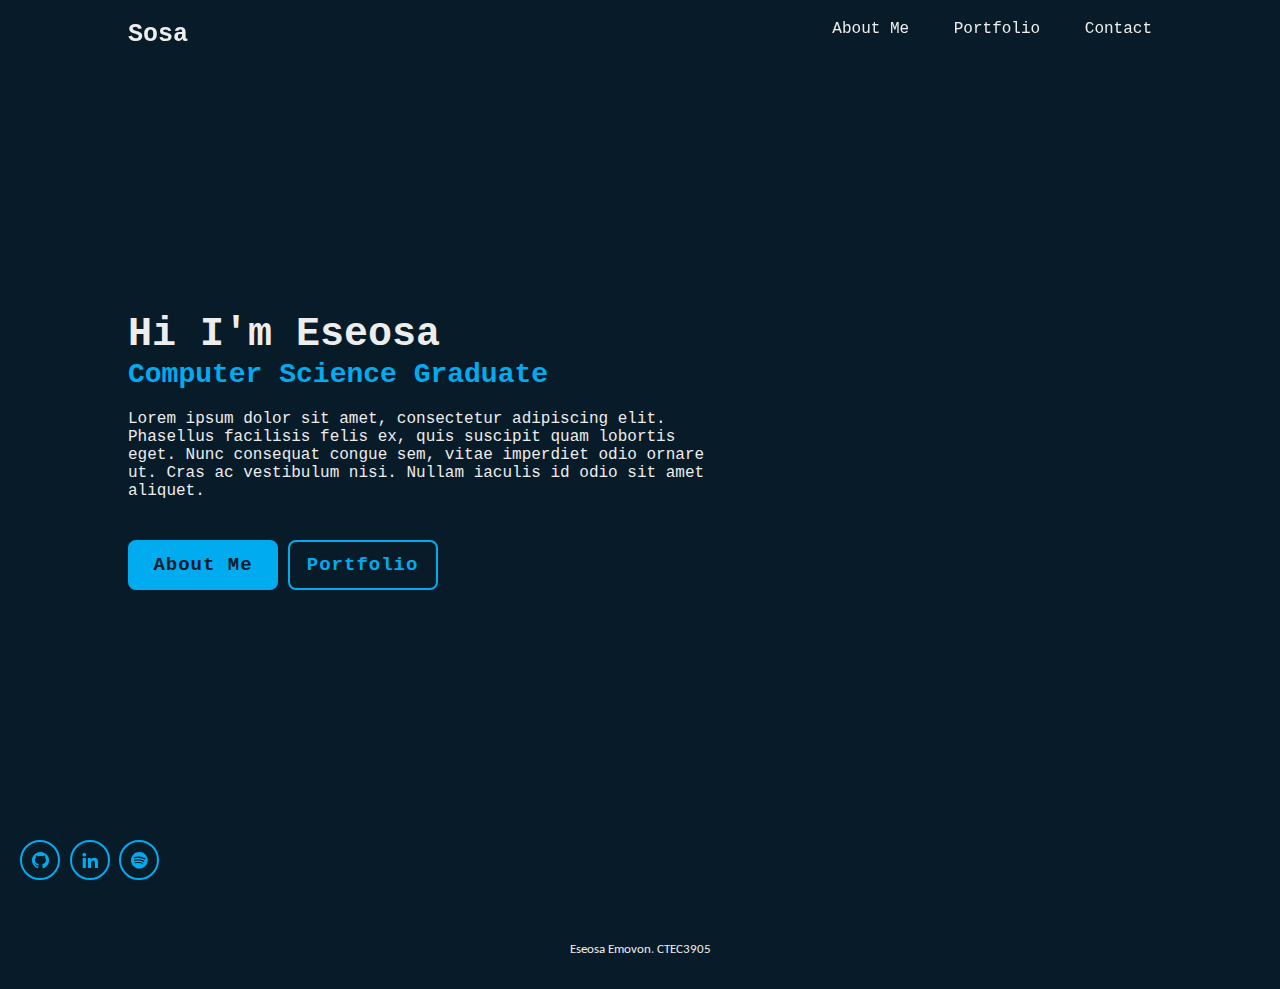
<file: Website/index.html>
<!DOCTYPE html>
<html>
  <head lang="en">
    <meta charset="utf-8" />
    <meta http-equiv="X-UA-Compatible" content="IE=edge" />
    <title>Home Page</title>
    <meta name="viewport" content="width=device-width, initial-scale=1" />
    <link
      rel="stylesheet"
      type="text/css"
      media="screen"
      href="css/style.css"
    />
    <link
      href="https://unpkg.com/boxicons@2.1.4/css/boxicons.min.css"
      rel="stylesheet"
    />
    <script src="js/scripts.js"></script>
  </head>
  <body>
    <header class="header">
      <a href="index.html" class="logo">Sosa</a>

      <nav class="navbar">
        <a href="profile.html">About Me</a>
        <a href="portfolio.html">Portfolio</a>
        <a href="contact.html">Contact</a>
      </nav>
    </header>

    <section class="home">
      <div class="home-content">
        <h1>Hi I'm Eseosa</h1>
        <h3>Computer Science Graduate</h3>
        <p>
          Lorem ipsum dolor sit amet, consectetur adipiscing elit. Phasellus
          facilisis felis ex, quis suscipit quam lobortis eget. Nunc consequat
          congue sem, vitae imperdiet odio ornare ut. Cras ac vestibulum nisi.
          Nullam iaculis id odio sit amet aliquet.
        </p>
        <div class="btn-box">
          <a href="profile.html">About Me</a>
          <a href="#">Portfolio</a>
        </div>
      </div>
    </section>
    <footer class="footer container">
      <div class="home-sci">
        <a href="#"><i class="bx bxl-github"></i></a>
        <a href="#"><i class="bx bxl-linkedin"></i></a>
        <a href="#"><i class="bx bxl-spotify"></i></a>
      </div>
      <span class="footer-copy">Eseosa Emovon. CTEC3905</span>
    </footer>
  </body>
  <script src="js/tabs.js"></script>
</html>
</file>
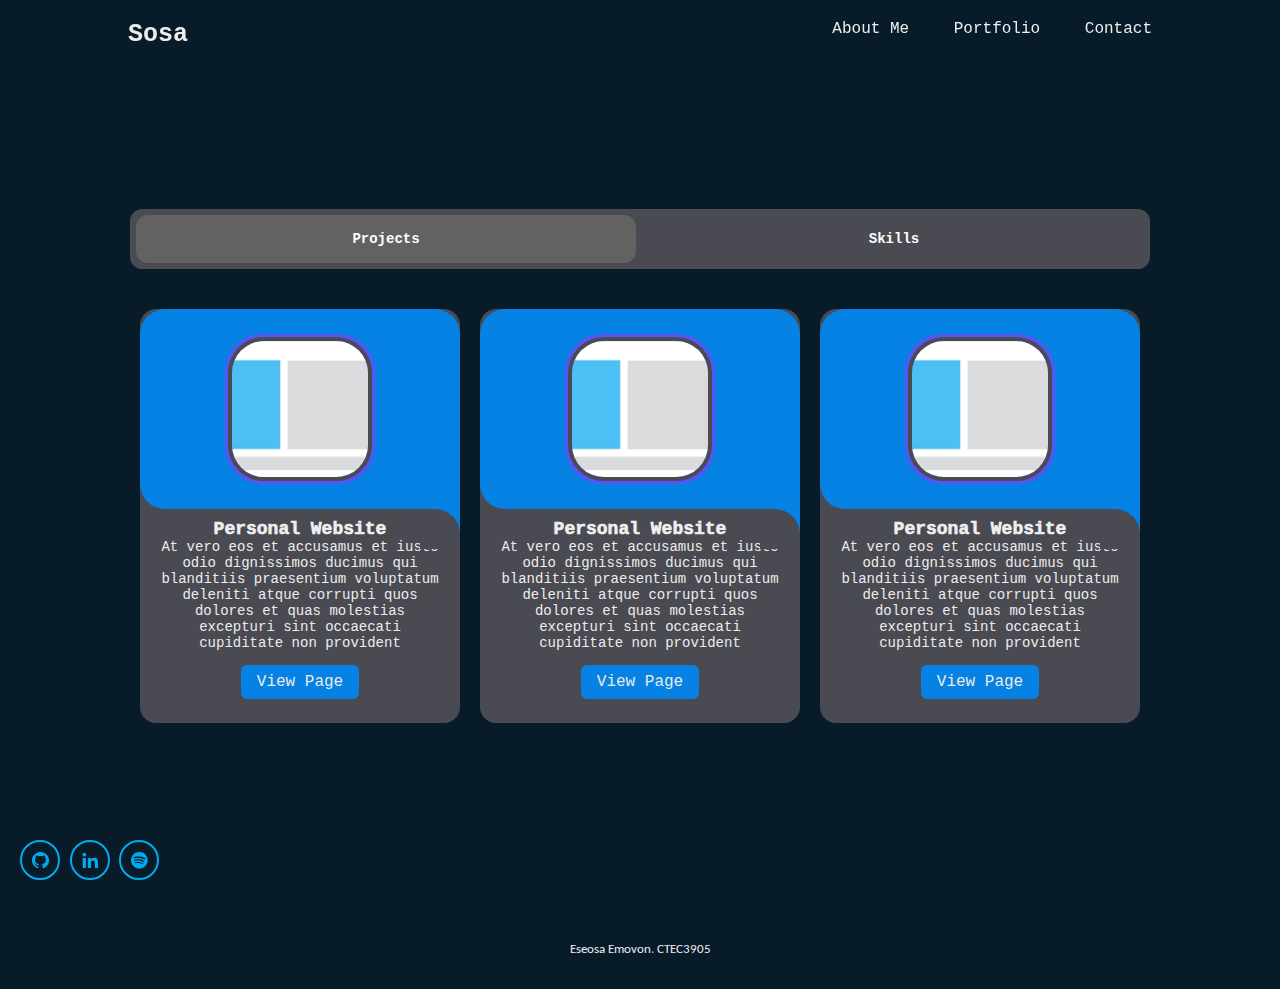
<file: Website/portfolio.html>
<!DOCTYPE html>
<html>
  <head lang="en">
    <meta charset="utf-8" />
    <meta http-equiv="X-UA-Compatible" content="IE=edge" />
    <meta name="viewport" content="width=device-width, initial-scale=1" />
    <title>Portfolio</title>

    <link
      rel="stylesheet"
      type="text/css"
      media="screen"
      href="css/style.css"
    />
    <link
      href="https://unpkg.com/boxicons@2.1.4/css/boxicons.min.css"
      rel="stylesheet"
    />
  </head>
  <body>
    <header class="header">
      <a href="index.html" class="logo">Sosa</a>

      <nav class="navbar">
        <a href="profile.html">About Me</a>
        <a href="portfolio.html">Portfolio</a>
        <a href="contact.html">Contact</a>
      </nav>
    </header>

    <main class="whole">
      <section class="filters container">
        <!-- Filter Tabs -->
        <ul class="filter-content">
          <button
            class="filter-button filter-tab-active"
            data-target="#projects"
          >
            Projects
          </button>

          <button class="filter-button" data-target="#skills">Skills</button>
        </ul>

        <div class="filter-sections">
          <!-- Projects -->
          <div
            class="projects-content grid filters-active"
            data-content
            id="projects"
          >
            <article class="projects-card">
              <div class="image-content">
                <span class="overlay"></span>
                <div class="card-image">
                  <img src="images/web.jpg" alt="" class="card-img" />
                </div>
              </div>
              <div class="card-content">
                <h2 class="name">Personal Website</h2>
                <p class="description">
                  At vero eos et accusamus et iusto odio dignissimos ducimus qui
                  blanditiis praesentium voluptatum deleniti atque corrupti quos
                  dolores et quas molestias excepturi sint occaecati cupiditate
                  non provident
                </p>
                <button class="portfolio-btn">View Page</button>
              </div>
            </article>
            <article class="projects-card">
              <div class="image-content">
                <span class="overlay"></span>
                <div class="card-image">
                  <img src="images/web.jpg" alt="" class="card-img" />
                </div>
              </div>
              <div class="card-content">
                <h2 class="name">Personal Website</h2>
                <p class="description">
                  At vero eos et accusamus et iusto odio dignissimos ducimus qui
                  blanditiis praesentium voluptatum deleniti atque corrupti quos
                  dolores et quas molestias excepturi sint occaecati cupiditate
                  non provident
                </p>
                <button class="portfolio-btn">View Page</button>
              </div>
            </article>
            <article class="projects-card">
              <div class="image-content">
                <span class="overlay"></span>
                <div class="card-image">
                  <img src="images/web.jpg" alt="" class="card-img" />
                </div>
              </div>
              <div class="card-content">
                <h2 class="name">Personal Website</h2>
                <p class="description">
                  At vero eos et accusamus et iusto odio dignissimos ducimus qui
                  blanditiis praesentium voluptatum deleniti atque corrupti quos
                  dolores et quas molestias excepturi sint occaecati cupiditate
                  non provident
                </p>
                <button class="portfolio-btn">View Page</button>
              </div>
            </article>
          </div>

          <!-- Skills -->
          <div class="skills-content grid" data-content id="skills">
            <div class="skills-area">
              <h3 class="skills-title">Frontend Developer</h3>

              <div class="skills-box">
                <div class="skills-group">
                  <div class="skills-data">
                    <i class="bx bx-check-circle"></i>
                    <div>
                      <h3 class="skills-name">HTML</h3>
                      <span class="skills-level">Intermediate</span>
                    </div>
                  </div>

                  <div class="skills-data">
                    <i class="bx bx-check-circle"></i>
                    <div>
                      <h3 class="skills-name">CSS</h3>
                      <span class="skills-level">Intermediate</span>
                    </div>
                  </div>

                  <div class="skills-data">
                    <i class="bx bx-check-circle"></i>
                    <div>
                      <h3 class="skills-name">JavaScript</h3>
                      <span class="skills-level">Basic</span>
                    </div>
                  </div>
                </div>
                <div class="skills-group">
                  <div class="skills-data">
                    <i class="bx bx-check-circle"></i>
                    <div>
                      <h3 class="skills-name">React</h3>
                      <span class="skills-level">Basic</span>
                    </div>
                  </div>
                  <div class="skills-data">
                    <i class="bx bx-check-circle"></i>
                    <div>
                      <h3 class="skills-name">BootStrap</h3>
                      <span class="skills-level">Basic</span>
                    </div>
                  </div>
                  <div class="skills-data">
                    <i class="bx bx-check-circle"></i>
                    <div>
                      <h3 class="skills-name">Git</h3>
                      <span class="skills-level">Intermediate</span>
                    </div>
                  </div>
                </div>
              </div>
            </div>

            <div class="skills-area">
              <h3 class="skills-title">Backend Developer</h3>

              <div class="skills-box">
                <div class="skills-group">
                  <div class="skills-data">
                    <i class="bx bx-check-circle"></i>
                    <div>
                      <h3 class="skills-name">PHP</h3>
                      <span class="skills-level">Basic</span>
                    </div>
                  </div>

                  <div class="skills-data">
                    <i class="bx bx-check-circle"></i>
                    <div>
                      <h3 class="skills-name">MySQL</h3>
                      <span class="skills-level">Intermediate</span>
                    </div>
                  </div>

                  <div class="skills-data">
                    <i class="bx bx-check-circle"></i>
                    <div>
                      <h3 class="skills-name">Python</h3>
                      <span class="skills-level">Basic</span>
                    </div>
                  </div>
                </div>
                <div class="skills-group">
                  <div class="skills-data">
                    <i class="bx bx-check-circle"></i>
                    <div>
                      <h3 class="skills-name">NodeJS</h3>
                      <span class="skills-level">Basic</span>
                    </div>
                  </div>
                  <div class="skills-data">
                    <i class="bx bx-check-circle"></i>
                    <div>
                      <h3 class="skills-name">MongoDB</h3>
                      <span class="skills-level">Basic</span>
                    </div>
                  </div>
                  <div class="skills-data">
                    <i class="bx bx-check-circle"></i>
                    <div>
                      <h3 class="skills-name">MongoDB</h3>
                      <span class="skills-level">Basic</span>
                    </div>
                  </div>
                </div>
              </div>
            </div>
          </div>
        </div>
      </section>
    </main>

    <footer class="footer container">
      <div class="home-sci">
        <a href="#"><i class="bx bxl-github"></i></a>
        <a href="#"><i class="bx bxl-linkedin"></i></a>
        <a href="#"><i class="bx bxl-spotify"></i></a>
      </div>
      <span class="footer-copy">Eseosa Emovon. CTEC3905</span>
    </footer>
  </body>
  <script src="js/tabs.js"></script>
</html>
</file>
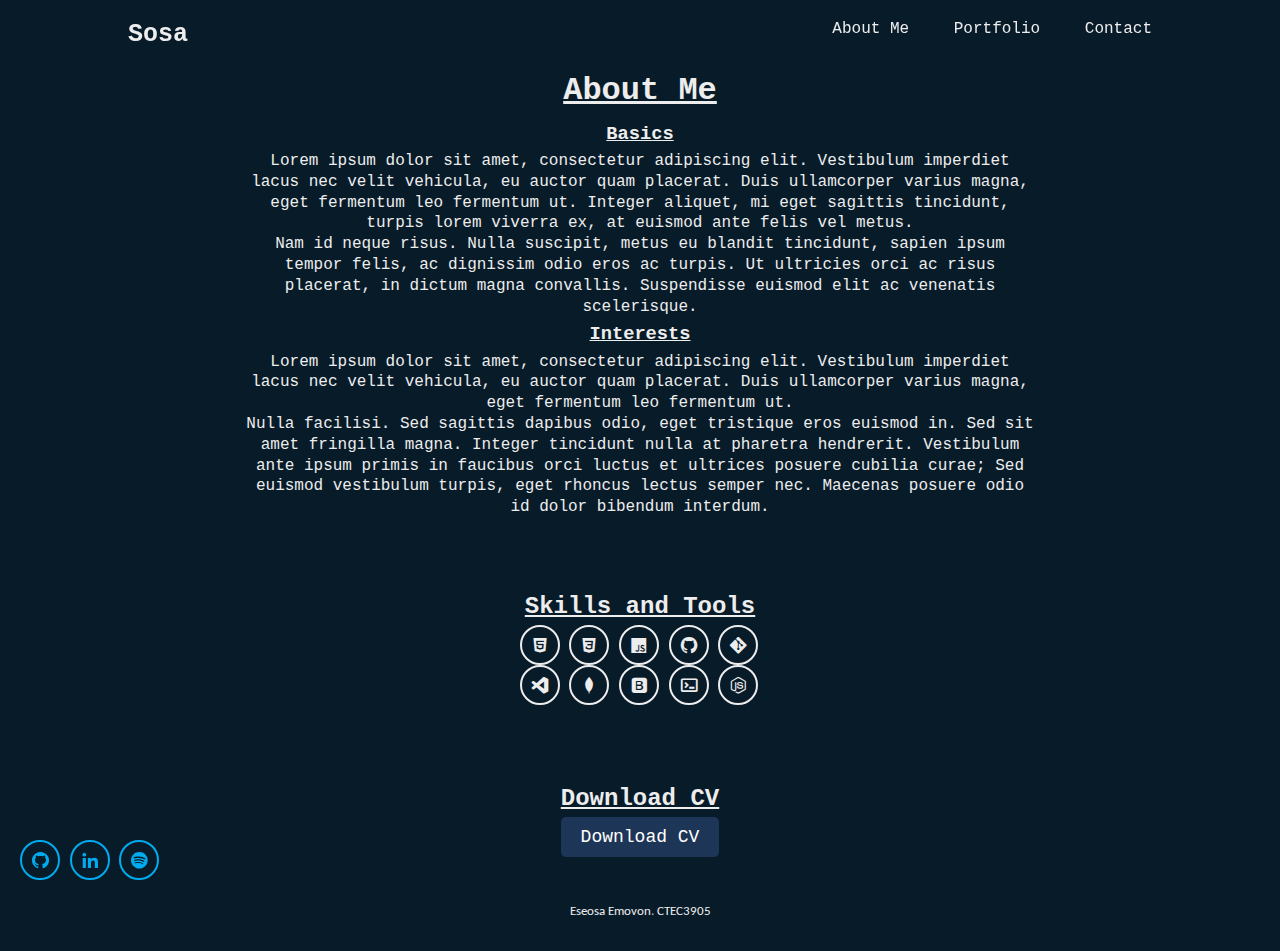
<file: Website/profile.html>
<!DOCTYPE html>
<html lang="en">
  <head>
    <meta charset="utf-8" />
    <meta http-equiv="X-UA-Compatible" content="IE=edge" />
    <title>About Me Page</title>
    <meta name="viewport" content="width=device-width, initial-scale=1.0" />
    <link
      rel="stylesheet"
      type="text/css"
      media="screen"
      href="css/style.css"
    />
    <link
      href="https://unpkg.com/boxicons@2.1.4/css/boxicons.min.css"
      rel="stylesheet"
    />
  </head>
  <body>
    <header class="header">
      <a href="index.html" class="logo">Sosa</a>
      <nav id="menu">
        <a href="profile.html">About Me</a>
        <a href="portfolio.html">Portfolio</a>
        <a href="contact.html">Contact</a>
      </nav>
    </header>

    <main id="main">
      <article class="article">
        <h1 class="article-title">About Me</h1>
        <h3 id="basics">Basics</h3>
        <div class="intro-content">
          <p>
            Lorem ipsum dolor sit amet, consectetur adipiscing elit. Vestibulum
            imperdiet lacus nec velit vehicula, eu auctor quam placerat. Duis
            ullamcorper varius magna, eget fermentum leo fermentum ut. Integer
            aliquet, mi eget sagittis tincidunt, turpis lorem viverra ex, at
            euismod ante felis vel metus.
          </p>
          <p>
            Nam id neque risus. Nulla suscipit, metus eu blandit tincidunt,
            sapien ipsum tempor felis, ac dignissim odio eros ac turpis. Ut
            ultricies orci ac risus placerat, in dictum magna convallis.
            Suspendisse euismod elit ac venenatis scelerisque.
          </p>
          <h3 id="school">Interests</h3>
          <p>
            Lorem ipsum dolor sit amet, consectetur adipiscing elit. Vestibulum
            imperdiet lacus nec velit vehicula, eu auctor quam placerat. Duis
            ullamcorper varius magna, eget fermentum leo fermentum ut.
          </p>
          <p>
            Nulla facilisi. Sed sagittis dapibus odio, eget tristique eros
            euismod in. Sed sit amet fringilla magna. Integer tincidunt nulla at
            pharetra hendrerit. Vestibulum ante ipsum primis in faucibus orci
            luctus et ultrices posuere cubilia curae; Sed euismod vestibulum
            turpis, eget rhoncus lectus semper nec. Maecenas posuere odio id
            dolor bibendum interdum.
          </p>
        </div>
      </article>

      <section class="skills">
        <h2>Skills and Tools</h2>
        <div class="logos">
          <a href="#"><i class="bx bxl-html5"></i></a>
          <a href="#"><i class="bx bxl-css3"></i></a>
          <a href="#"><i class="bx bxl-javascript"></i></a>
          <a href="#"><i class="bx bxl-github"></i></a>
          <a href="#"><i class="bx bxl-git"></i></a>
          <a href="#"><i class="bx bxl-visual-studio"></i></a>
          <a href="#"><i class="bx bxl-mongodb"></i></a>
          <a href="#"><i class="bx bxl-bootstrap"></i></a>
          <a href="#"><i class="bx bx-terminal"></i></a>
          <a href="#"><i class="bx bxl-nodejs"></i></a>
        </div>
      </section>

      <section class="github"></section>

      <section class="cv">
        <h2>Download CV</h2>
        <a href="assets/cv.pdf" download><button>Download CV</button></a>
      </section>
    </main>

    <footer class="footer container">
      <div class="home-sci">
        <a href="#"><i class="bx bxl-github"></i></a>
        <a href="#"><i class="bx bxl-linkedin"></i></a>
        <a href="#"><i class="bx bxl-spotify"></i></a>
      </div>
      <span class="footer-copy">Eseosa Emovon. CTEC3905</span>
    </footer>
  </body>
  <script src="js/github.js"></script>
  <script src="js/spotify.js"></script>
</html>

<!-- JS for github followers 

 <ul class="profile-stats">
          <li><strong>Followers:</strong> ${data.followers}</li>
          <li><strong>Following:</strong> ${data.following}</li>
          <li><strong>Repos:</strong> ${data.public_repos}</li>
        </ul>
      -->
</file>
<file: Website/css/style.css>
@import url("https://fonts.googleapis.com/css2?family=Carlito&display=swap");

@import url("https://fonts.googleapis.com/css2?family=Carlito&display=swap");
* {
  margin: 0;
  padding: 0;
  box-sizing: border-box;
  font-family: "Courier New", Courier, monospace;
}

body {
  background: #081b29;
  color: #ededed;
}

.footer-copy {
  display: block;
  margin: 2.5rem 0 2rem;
  text-align: center;
  font-size: smaller;
  font-family: "Carlito", sans-serif;
}

.header {
  position: fixed;
  top: 0;
  right: 0;
  width: 100%;
  padding: 20px 10%;
  display: flex;
  justify-content: space-between;
  z-index: 100;
}

.logo {
  font-size: 25px;
  color: #ededed;
  text-decoration: none;
  font-weight: 600;
}

nav a {
  font-size: 16px;
  color: #ededed;
  text-decoration: none;
  font-weight: 500;
  margin-left: 35px;
  transition: 0.3s;
}

nav a:hover {
  color: #00abf0;
}

/* Home Page CSS Styling */
.home {
  height: 100vh;
  display: flex;
  align-items: center;
  padding: 0 10%;
}

.home-content {
  max-width: 600px;
}

.home-content h1 {
  font-size: 40px;
  font-weight: 700;
  line-height: 1.2;
}

.home-content h3 {
  font-size: 28px;
  font-weight: 700;
  color: #00abf0;
}

.home-content p {
  font-size: 16px;
  margin: 20px 0 40px;
}

.home-content .btn-box {
  width: 345px;
  height: 50px;
}

.btn-box a {
  display: inline-flex;
  justify-content: center;
  align-items: center;
  width: 150px;
  height: 100%;
  background: #00abf0;
  border: 2px solid #00abf0;
  border-radius: 8px;
  font-size: 19px;
  color: #081b29;
  text-decoration: none;
  font-weight: 600;
  letter-spacing: 1px;
}

.btn-box a:nth-child(2) {
  background: transparent;
  color: #00abf0;
}

.home-sci {
  position: fixed;
  bottom: 20px;
  left: 20px;
  width: 170px;
  justify-content: space-between;
}

.home-sci a {
  position: relative;
  display: inline-flex;
  justify-content: center;
  align-items: center;
  width: 40px;
  height: 40px;
  background: transparent;
  border: 2px solid #00abf0;
  border-radius: 50%;
  font-size: 20px;
  color: #00abf0;
  text-decoration: none;
  z-index: 1;
  overflow: hidden;
  transition: 0.5s;
}

.home-sci a:hover {
  color: #081b29;
}
.home-sci a::before {
  content: "";
  position: absolute;
  top: 0;
  left: 0;
  width: 0;
  height: 100%;
  background: #00abf0;
  z-index: -1;
  transition: 0.5s;
}

.home-sci a:hover::before {
  width: 100%;
}

/* About Me Page CSS Styling  */
.article {
  position: relative;
  max-width: 800px;
  margin: 0 auto;
  margin-top: 60px;
  padding: 5px;

  line-height: 1.3;
  text-align: center;
}

.article h1,
.article h3,
.skills h2,
.cv {
  text-align: center;
  font-weight: 750;
  text-decoration: underline;
  padding: 5px;
}

.skills {
  position: relative;
  max-width: 800px;
  width: fit-content;
  margin: 0 auto;
  margin-top: 60px;
  padding: 5px;
}

.logos {
  position: absolute;
}

.logos a {
  position: relative;
  display: inline-flex;
  justify-content: center;
  align-items: center;
  width: 40px;
  height: 40px;
  background: transparent;
  border: 2px solid #ededed;
  border-radius: 50%;
  font-size: 20px;
  color: #ededed;
  text-decoration: none;
  z-index: 1;
  overflow: hidden;
  transition: 0.5s;
}

.contact-whole {
  min-height: 100vh;
  display: flex;
  justify-content: center;
  align-items: center;
}

.contact-section {
  width: 100%;
  display: flex;
  justify-content: center;
  align-items: center;
}

.contact-info {
  color: #ededed;
  max-width: 500px;

  line-height: 50px;
  padding-left: 50px;
  font-size: 18px;
}

.contact-info i {
  margin-right: 20px;
  font-size: 25px;
}

.contact-form {
  max-width: 700px;
  margin-right: 50px;
}

.contact-info,
.contact-form {
  flex: 1;
}

.contact-form h2 {
  color: #ededed;
  text-align: center;
  font-size: 35px;
  text-transform: uppercase;
  margin-bottom: 30px;
}

.contact-form .text-box {
  border: none;
  width: calc(50% - 10px);
  height: 50px;
  padding: 12px;
  font-size: 15px;
  border-radius: 5px;
  box-shadow: 0 1px 1px rgba(0, 0, 0, 0.1);
  margin-bottom: 20px;
  opacity: 0.9;
}

.contact-form .text-box:first-child {
  margin-right: 10px;
}

.contact-form textarea {
  border: none;
  width: 100%;
  padding: 12px;
  font-size: 15px;
  min-height: 200px;
  max-height: 400px;
  resize: vertical;
  border-radius: 5px;
  box-shadow: 0 1px 1px rgba(0, 0, 0, 0.1);
  margin-bottom: 20px;
  opacity: 0.9;
}

.contact-form .send-btn {
  float: right;
  background: #00abf0;
  color: #ebebeb;
  border: none;
  width: 120px;
  height: 40px;
  font-size: 15px;
  font-weight: 600;
  text-transform: uppercase;
  letter-spacing: 2px;
  border-radius: 5px;
  cursor: pointer;
  transition: 0.3s;
  transition-property: background;
}

.contact-form .send-btn:hover {
  background: #0582e3;
}

.contact-form label {
  display: block;
  margin-bottom: 10px;
}

.alert-success {
  display: none;
  z-index: 1;
  background: #d4edda;
  font-size: 18px;
  padding: 20px 40px;
  min-width: 420px;
  color: black;
  position: fixed;
  right: 0;
  top: 60px;
  border-left: 8px solid #3ad66e;
  border-radius: 4px;
}

.alert-error {
  display: none;
  z-index: 1;
  background: #fff3ca;
  font-size: 18px;
  padding: 20px 40px;
  min-width: 420px;
  color: black;
  position: fixed;
  right: 0;
  top: 60px;
  border-left: 8px solid #ffa502;
  border-radius: 4px;
}

.slide-container {
  max-width: 1120px;
  width: 100%;
  background-color: #6f6f6f;
  padding: 40px 0;
  border-radius: 5%;
}

.slide-content {
  margin: 0 40px;
}

.whole {
  min-height: 100vh;
  display: flex;
  align-items: center;
  justify-content: center;
  background-color: #081b29;
}

.name {
  font-size: 18px;
  font-weight: 1000;
}

.description {
  font-size: 14px;
  text-align: center;
}

.portfolio-btn {
  border: none;
  font-size: 16px;
  color: #ebebeb;
  padding: 8px 16px;
  background-color: #0582e3;
  border-radius: 6px;
  margin: 14px;
  cursor: pointer;
  transition: all 0.3s ease;
}

.portfolio-btn:hover {
  background: #7777f7;
}

.cv button {
  margin-top: 5px;
  background-color: #1d3557;
  color: #fff;
  padding: 10px 20px;
  border: none;
  border-radius: 5px;
  font-size: 18px;
  cursor: pointer;
  transition: background-color 0.3s ease;
}
.cv button:hover {
  background-color: #457b9d;
}

/* Github API profile styling on About Me Page */
.github {
  display: flex;
  justify-content: center;
  flex-direction: column;
  align-items: center;
  padding: 15vh;
  padding-bottom: 15px;
}

.profile-label {
  text-align: center;
  font-weight: 750;
  text-decoration: underline;
  padding: 5px;
  justify-content: center;
}

.profile-card {
  display: flex;
  flex-direction: row;
  align-items: center;
  justify-content: space-between;
  width: 450px;
  height: 200px;
  padding: 10px;
  border: 1px solid #ccc;
  border-radius: 10px;
  box-shadow: 0px 0px 10px rgba(0, 0, 0, 0.2);
  background-color: #575555;
  color: #fefcfc;
}

.profile-picture {
  width: 50px;
  height: 50px;
  margin-right: 10px;
  border-radius: 50%;
  object-fit: cover;
}

.profile-details {
  flex: 1;
}

.profile-name {
  font-size: 12px;
  font-weight: bold;
  margin-bottom: 5px;
}

.profile-bio {
  font-size: 10px;
  margin-bottom: 10px;
}

.profile-link {
  font-size: 10px;
  color: #007bff;
  text-decoration: none;
  margin-right: 5px;
}

.profile-link:hover {
  text-decoration: underline;
}

/* Filter button Projects page  */
.filter-content {
  position: relative;
  margin: 2rem 0 2.5rem;
  background-color: #4a4a52;
  padding: 0.375rem;
  border-radius: 0.75rem;
  display: flex;
  justify-content: space-between;
  column-gap: 0.5rem;
}

.filter-button {
  width: 100%;
  border: none;
  outline: none;
  padding: 1rem;
  color: #fefcfc;
  font-size: 14px;
  font-weight: 600;
  border-radius: 0.75rem;
  cursor: pointer;
  background-color: transparent;
  transition: 0.3s;
}

.filter-button:hover {
  background-color: #575555;
}

/* Project card styling project page */

.projects-card {
  width: 320px;
  border-radius: 1rem;
  background-color: #4a4a52;
  margin-bottom: 5%;
  flex: 1;
  margin: 0 10px;
}

.image-content,
.card-content {
  display: flex;
  flex-direction: column;
  align-items: center;
  padding: 10px 14px;
}

.image-content {
  position: relative;
  row-gap: 5px;
  padding: 25px 0;
}

.overlay {
  position: absolute;
  left: 0;
  top: 0;
  height: 100%;
  width: 100%;
  background-color: #0582e3;
  border-radius: 25px 25px 0 25px;
}

.overlay::before,
.overlay::after {
  content: "";
  position: absolute;
  right: 0;
  bottom: -40px;
  height: 40px;
  width: 40px;
  background-color: #0582e3;
}

.overlay::after {
  border-radius: 0 25px 0 0;
  background-color: #4a4a52;
}

.card-image {
  position: relative;
  height: 150px;
  width: 150px;
  border-radius: 25%;
  background: #5656f7;
  padding: 3px;
}

.card-image .card-img {
  height: 100%;
  width: 100%;
  object-fit: cover;
  border-radius: 25%;
  border: 4px solid #4a4a52;
}

.projects-content {
  display: flex;
  flex-direction: row;
  justify-content: space-between;
  align-items: center;
}

/* Skills styling */
.skills-content {
  row-gap: 3.5rem;
  display: flex;
  flex-direction: row;
  justify-content: space-between;
  align-items: center;
}

.skills-title {
  font-size: 16px;
  text-align: center;
  margin-bottom: 1.5rem;
}

.skills-box {
  display: flex;
  justify-content: center;
  column-gap: 3rem;
}

.skills-group {
  display: grid;
  align-content: flex-start;
  row-gap: 1rem;
}

.skills-data {
  display: flex;
  column-gap: 0.5rem;
}

.skills-data i {
  font-size: 1rem;
  color: #00abf0;
}

.skills-name {
  font: 14px;
  font-weight: 700;
  line-height: 18px;
}

.skills-level {
  font-size: 14px;
}

.skills-area {
  background-color: #4a4a52;
  border-radius: 15%;
  padding: 20px;
  flex: 1;
  margin: 0 10px;
}

/* Hide and show projects and skills */
.filters [data-content] {
  display: none;
}

.filters-active[data-content] {
  display: flex;
}

/* Activate Button filter */
.filter-tab-active {
  background-color: #636262;
}

@media screen and (max-width: 950px) {
  .contact-section {
    flex-direction: column;
    margin-top: 60px;
  }

  .contact-info,
  .contact-form {
    margin: 30px 50px;
  }

  .contact-form h2 {
    font-size: 30px;
  }

  .contact-form .text-box {
    width: 100%;
  }
  .filters-active[data-content] {
    display: inline;
  }

  .skills-area,
  .projects-card {
    margin-top: 10px;
  }

  .filter-content {
    top: 30px;
  }
}
</file>
